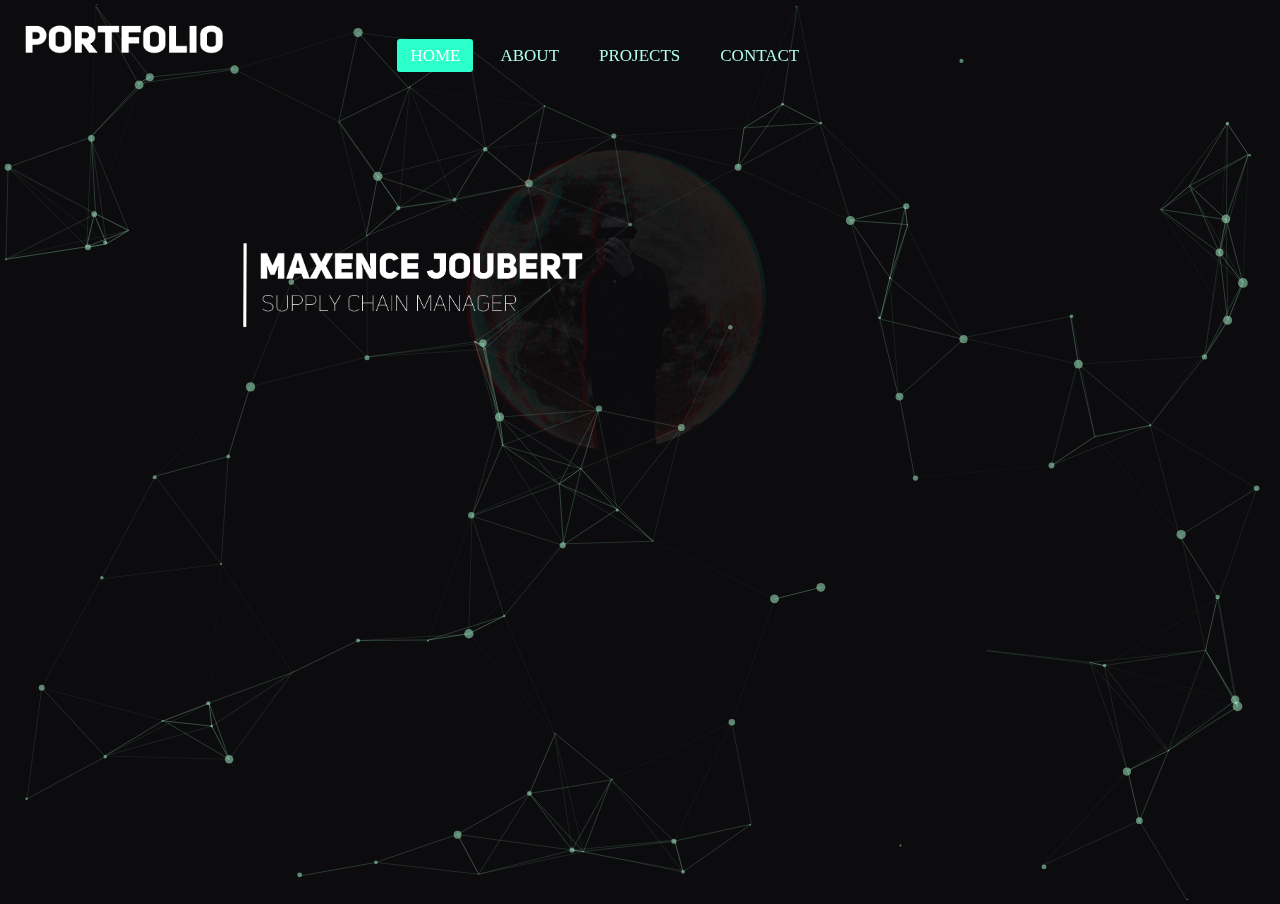
<file: index.html>
<!DOCTYPE html>
<html lang="en" max-height="100%">
  <head>
    <script async src="https://www.googletagmanager.com/gtag/js?id=UA-G-1K3CMHHVL2-1"></script>
    <script>
      window.dataLayer = window.dataLayer || [];
      function gtag(){dataLayer.push(arguments);}
      gtag('js', new Date());
      gtag('config', 'UA-G-1K3CMHHVL2-1');
    </script>
    <meta class="menu_hover" charset="utf-8" />
    <title>Portfolio | Home</title>
    <meta
      name="viewport"
      content="width=device-width, initial-scale=1.0, minimum-scale=1.0, maximum-scale=1.0, user-scalable=no"
    />
    <link rel="SHORTCUT ICON" href="images/favicon.ico" />
    <link rel="stylesheet" media="screen" href="pages/css/style.css" />
    <link
      rel="stylesheet"
      media="screen"
      href="pages/css/components/logo.css"
    />
    <link
      rel="stylesheet"
      media="screen"
      href="pages/css/components/menu_bar.css"
    />
    <link
      rel="stylesheet"
      media="screen"
      href="pages/css/components/main_profile.css"
    />
    <link
      rel="stylesheet"
      media="screen"
      href="pages/css/components/avatar.css"
    />
    <link
      rel="stylesheet"
      media="screen"
      href="pages/css/components/particles.css"
    />
  </head>
  <body>
    <!-- particles.js container -->
    <div id="particles-js">
      <script src="particles.js"></script>
      <script src="pages/js/app.js"></script>
      <script src="pages/js/lib/stats.js"></script>
    </div>
    <div id="front">
      <div id="headings">
        <img class="logo" src="images/logo.png" alt="Portfolio" />
        <nav class="menu_bar">
          <ul>
            <li>
              <a class="menu_hover active" href="index.html">HOME</a>
            </li>
            <li><a class="menu_hover" href="pages/about.html">ABOUT</a></li>
            <li>
              <a class="menu_hover" href="pages/projects.html">PROJECTS</a>
            </li>
            <li><a class="menu_hover" href="pages/contact.html">CONTACT</a></li>
          </ul>
        </nav>
      </div>
      <div class="content">
        <img
          id="main_profile"
          src="images/main_profile.png"
          alt="main_profile"
        />
      </div>
    </div>
    <div class="avatar">
      <img id="avatar" src="images/avatar.png" alt="Avatar" />
    </div>
  </body>
</html>
</file>
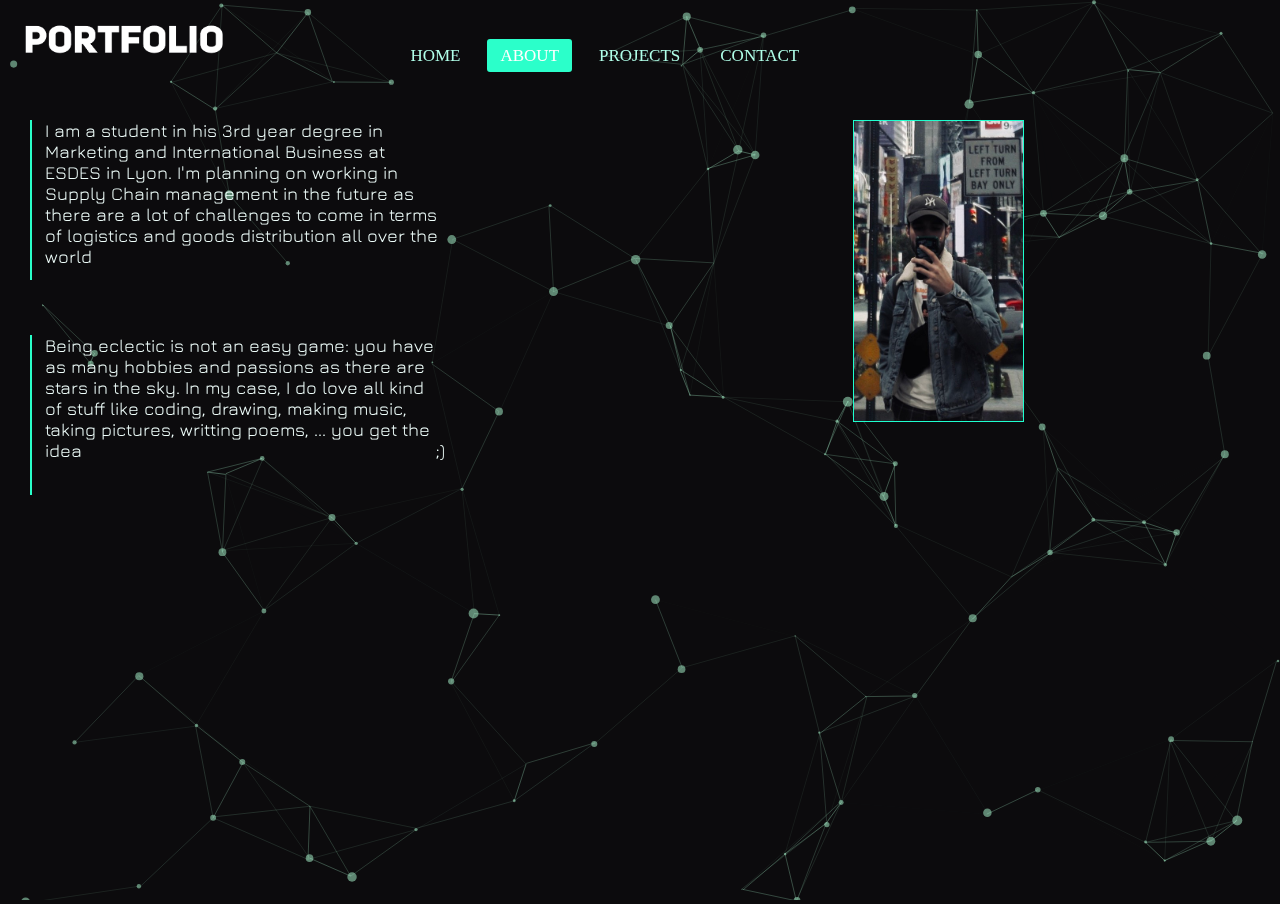
<file: pages/about.html>
<!DOCTYPE html>
<html lang="en">
  <head>
    <script async src="https://www.googletagmanager.com/gtag/js?id=UA-SOMETHING-1"></script>
    <script>
      window.dataLayer = window.dataLayer || [];
      function gtag(){dataLayer.push(arguments);}
      gtag('js', new Date());
      gtag('config', 'UA-SOMETHING-1');
    </script>
    <meta class="menu_hover" charset="utf-8" />
    <link rel="SHORTCUT ICON" href="../images/favicon.ico" />
    <title>About</title>
    <meta
      name="viewport"
      content="width=device-width, initial-scale=1.0, minimum-scale=1.0, maximum-scale=1.0, user-scalable=no"
    />
    <link
      rel="stylesheet"
      href="https://fonts.googleapis.com/css?family=Jura"
    />
    <link rel="stylesheet" media="screen" href="css/style.css" />
    <link rel="stylesheet" media="screen" href="css/components/logo.css" />
    <link rel="stylesheet" media="screen" href="css/components/menu_bar.css" />
    <link rel="stylesheet" media="screen" href="css/components/picture.css" />
    <link
      rel="stylesheet"
      media="screen"
      href="css/components/text_about.css"
    />
    <link
      rel="stylesheet"
      media="screen"
      href="css/components/main_profile.css"
    />
    <link rel="stylesheet" media="screen" href="css/components/particles.css" />
    <link
      rel="stylesheet"
      media="screen"
      href="css/components/image_about.css"
    />
    <link
      rel="stylesheet"
      href="https://fonts.googleapis.com/css?family=Jura"
    />
  </head>
  <body>
    <!-- particles.js container -->
    <div id="particles-js">
      <script src="../particles.js"></script>
      <script src="js/app.js"></script>
      <script src="js/lib/stats.js"></script>
    </div>
    <div id="front">
      <div id="headings">
        <img class="logo" src="../images/logo.png" alt="Portfolio" />
        <nav class="menu_bar" display="inline">
          <ul>
            <li><a class="menu_hover" href="../index.html">HOME</a></li>
            <li>
              <a class="menu_hover active" href="about.html">ABOUT</a>
            </li>
            <li><a class="menu_hover" href="projects.html">PROJECTS</a></li>
            <li><a class="menu_hover" href="contact.html">CONTACT</a></li>
          </ul>
        </nav>
      </div>
      <div class="content">
        <div id="top_left" class="infos">
          <img class="line" src="../images/line2.png" />
          <p class="paragraph">
            I am a student in his 3rd year degree in Marketing and International
            Business at ESDES in Lyon. I'm planning on working in Supply Chain
            management in the future as there are a lot of challenges to come in
            terms of logistics and goods distribution all over the world
          </p>
        </div>
        <div class="infos">
          <img id="bottom_left" class="line" src="../images/line2.png" />
          <p id="bottom_left" class="paragraph">
            Being eclectic is not an easy game: you have as many hobbies and
            passions as there are stars in the sky. In my case, I do love all
            kind of stuff like coding, drawing, making music, taking pictures,
            writting poems, ... you get the idea ;)
          </p>
        </div>
        <img id="hidden" src="../images/main_profile.png" alt="main_profile" />
      </div>
    </div>
    <div class="picture">
      <img
        id="adjust"
        class="img_hover"
        height="300px"
        src="../images/photo_max.jpeg"
        alt="photo_max"
      />
    </div>
  </body>
</html>
</file>
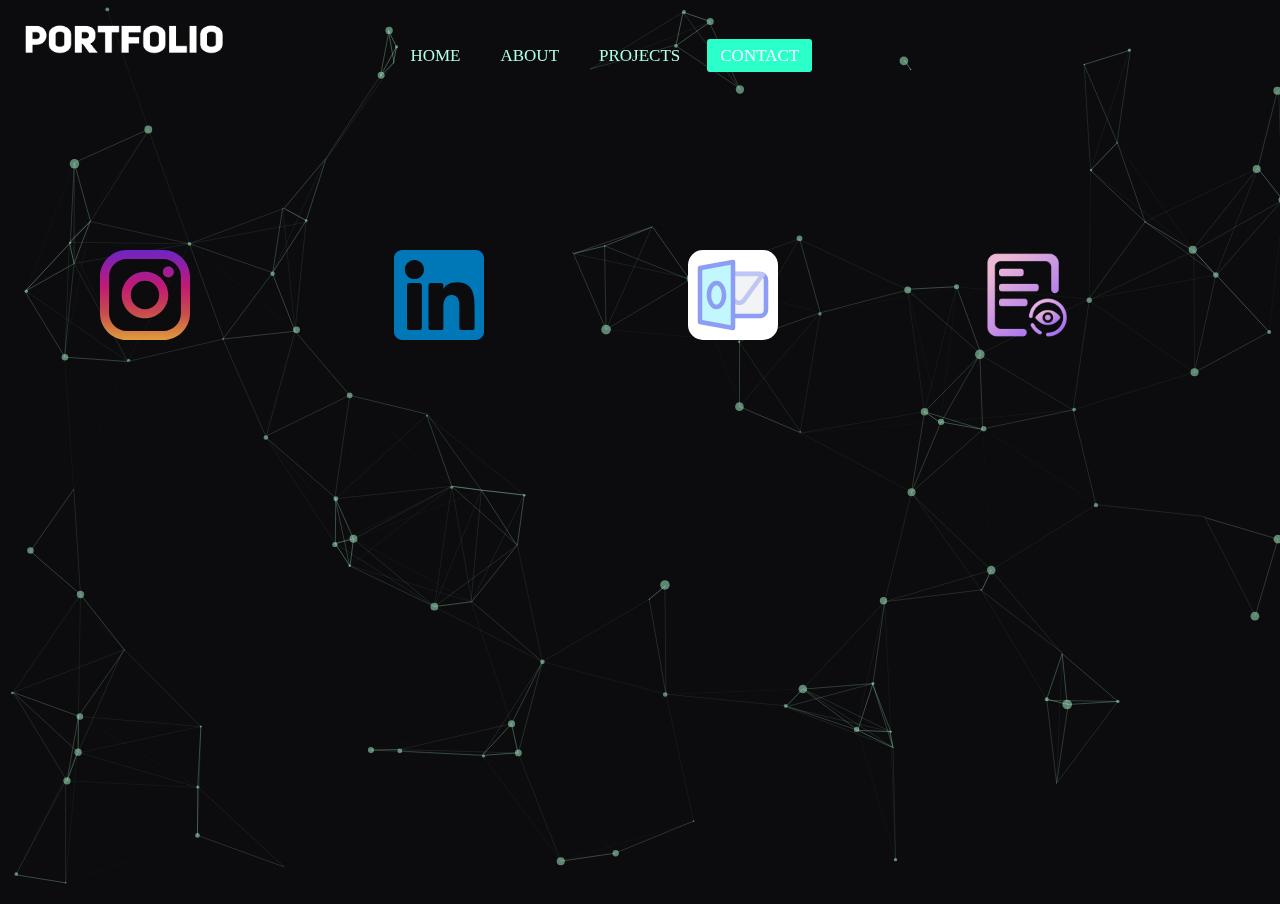
<file: pages/contact.html>
<!DOCTYPE html>
<html lang="en" max-height="100%">
  <head>
    <script async src="https://www.googletagmanager.com/gtag/js?id=UA-SOMETHING-1"></script>
    <script>
      window.dataLayer = window.dataLayer || [];
      function gtag(){dataLayer.push(arguments);}
      gtag('js', new Date());
      gtag('config', 'UA-SOMETHING-1');
    </script>
    <meta class="menu_hover" charset="utf-8" />
    <link rel="SHORTCUT ICON" href="../images/favicon.ico" />
    <title>Contact</title>
    <meta
      name="viewport"
      content="width=device-width, initial-scale=1.0, minimum-scale=1.0, maximum-scale=1.0, user-scalable=no"
    />
    <link rel="stylesheet" media="screen" href="css/style.css" />
    <link rel="stylesheet" media="screen" href="css/components/logo.css" />
    <link rel="stylesheet" media="screen" href="css/components/menu_bar.css" />
    <link rel="stylesheet" media="screen" href="css/components/contact.css" />
    <link
      rel="stylesheet"
      media="screen"
      href="css/components/main_profile.css"
    />
    <link rel="stylesheet" media="screen" href="css/components/particles.css" />
  </head>
  <body>
    <!-- particles.js container -->
    <div id="particles-js">
      <script src="../particles.js"></script>
      <script src="js/app.js"></script>
      <script src="js/lib/stats.js"></script>
    </div>
    <div id="front">
      <div id="headings">
        <img class="logo" src="../images/logo.png" alt="Portfolio" />
        <nav class="menu_bar">
          <ul>
            <li>
              <a class="menu_hover" class="menu_hover" href="../index.html"
                >HOME</a
              >
            </li>
            <li><a class="menu_hover" href="about.html">ABOUT</a></li>
            <li><a class="menu_hover" href="projects.html">PROJECTS</a></li>
            <li>
              <a class="menu_hover active" href="contact.html">CONTACT</a>
            </li>
          </ul>
        </nav>
      </div>
      <div class="content">
        <img
          id="hidden"
          class="main_profile"
          src="../images/main_profile.png"
          alt="main_profile"
        />
      </div>
    </div>
    <div id="contacts">
      <div class="app">
        <a href="https://www.instagram.com/maxencejbt"
          ><img
            id="contact_hover"
            src="../images/instagram.svg"
            alt="instagram"
        /></a>
      </div>
      <div class="app">
        <a href="https://www.linkedin.com/in/maxence-joubert-909461218"
          ><img id="contact_hover" src="../images/linkedin.svg" alt="linkedin"
        /></a>
      </div>
      <div class="app">
        <a href="mailto:maxence.joubert@esdes.ucly.fr"
          ><img id="contact_hover" src="../images/outlook.svg" alt="outlook"
        /></a>
      </div>
      <div class="app">
        <a href="../files/cv.pdf" download="cv.pdf" target="_blank" >
          <img
            id="contact_hover"
            type="image/svg"
            src="../images/cv.ico"
            alt="cv"
          />
        </a>
      </div>
    </div>
  </body>
</html>
</file>
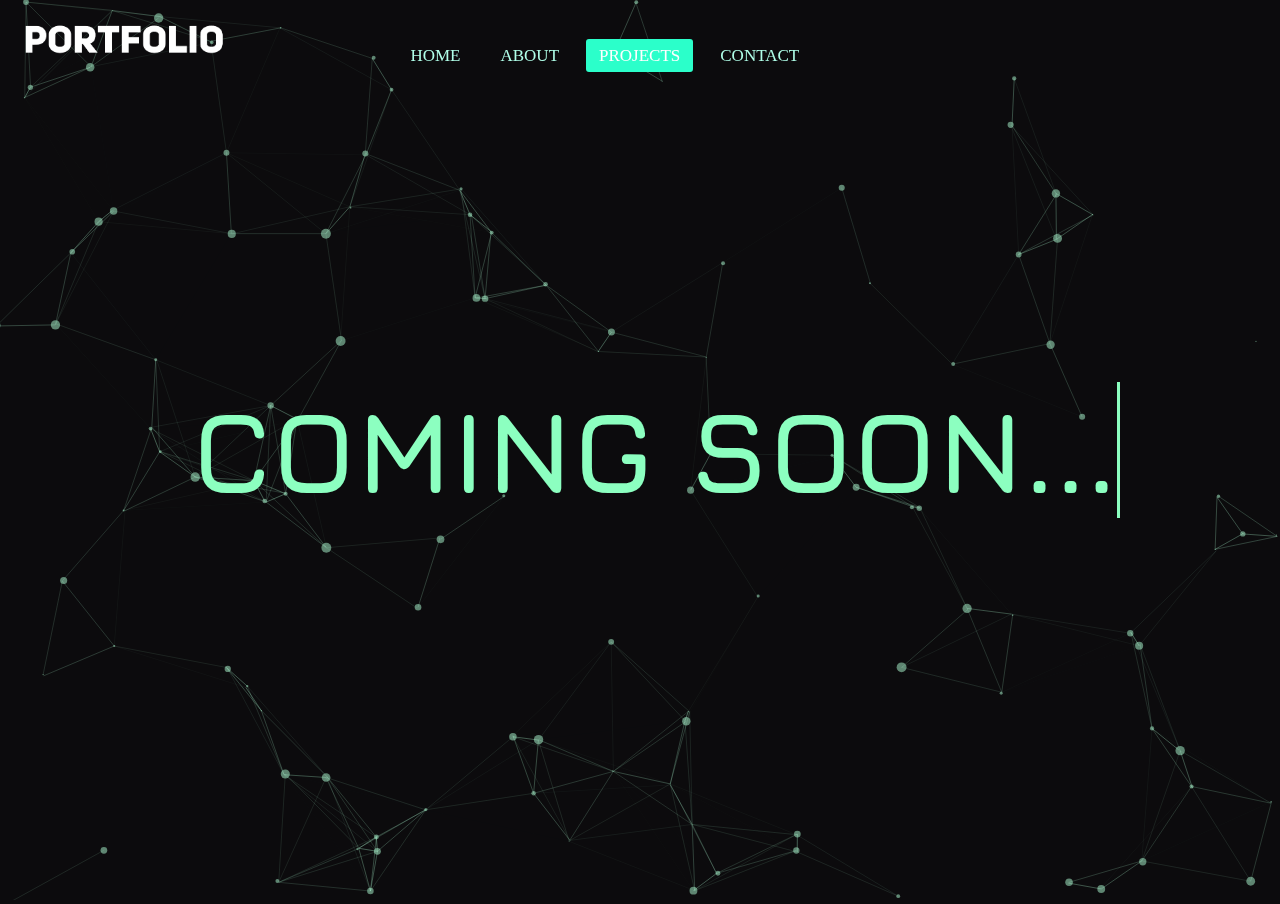
<file: pages/projects.html>
<!DOCTYPE html>
<html lang="en" max-height="100%">
  <head>
    <script async src="https://www.googletagmanager.com/gtag/js?id=UA-SOMETHING-1"></script>
    <script>
      window.dataLayer = window.dataLayer || [];
      function gtag(){dataLayer.push(arguments);}
      gtag('js', new Date());
      gtag('config', 'UA-SOMETHING-1');
    </script>
    <meta class="menu_hover" charset="utf-8" />
    <link rel="SHORTCUT ICON" href="../images/favicon.ico" />
    <title>Project</title>
    <meta
      name="viewport"
      content="width=device-width, initial-scale=1.0, minimum-scale=1.0, maximum-scale=1.0, user-scalable=no"
    />
    <link rel="stylesheet" media="screen" href="css/style.css" />
    <link rel="stylesheet" media="screen" href="css/components/logo.css" />
    <link rel="stylesheet" media="screen" href="css/components/menu_bar.css" />
    <link
      rel="stylesheet"
      media="screen"
      href="css/components/main_profile.css"
    />
    <link rel="stylesheet" media="screen" href="css/components/particles.css" />
    <link
      rel="stylesheet"
      media="screen"
      href="css/components/animation_coming_soon.css"
    />
    <link
      rel="stylesheet"
      href="https://fonts.googleapis.com/css?family=Jura"
    />
  </head>
  <body>
    <!-- particles.js container -->
    <div id="particles-js">
      <script src="../particles.js"></script>
      <script src="js/app.js"></script>
      <script src="js/lib/stats.js"></script>
    </div>
    <div id="front">
      <div id="headings">
        <img class="logo" src="../images/logo.png" alt="Portfolio" />
        <nav class="menu_bar">
          <ul>
            <li><a class="menu_hover" href="../index.html">HOME</a></li>
            <li><a class="menu_hover" href="about.html">ABOUT</a></li>
            <li>
              <a class="menu_hover active" href="projects.html">PROJECTS</a>
            </li>
            <li><a class="menu_hover" href="contact.html">CONTACT</a></li>
          </ul>
        </nav>
      </div>
      <div class="content">
        <img
          id="hidden"
          class="main_profile"
          src="../images/main_profile.png"
          alt="main_profile"
        />
      </div>
    </div>
    <div id="coming_soon">
      <h2 data-text="COMING&nbsp;SOON...">COMING&nbsp;SOON...</h2>
    </div>
  </body>
</html>
</file>
<file: pages/css/style.css>
body {
  background: #0c0b0d;
  position: relative;
  padding: 0;
  margin: 0;
  height: 100vh;
  width: 100%;
}
#front {
  display: inline-block;
  position: absolute;
  top: 0;
  left: 0;
  margin-bottom: 0;
  width: auto;
}
#headings {
  position: relative;
}
</file>
<file: pages/css/components/logo.css>
.logo {
  z-index: 3;
  position: absolute;
  margin-top: 1.5em;
  margin-left: 1.5em;
  width: 200px;
  height: 30px;
}
</file>
<file: pages/css/components/menu_bar.css>
.menu_bar {
  z-index: 2;
  position: absolute;
  color: rgb(41, 255, 201);
  height: 80px;
  width: 100%;
  justify-content: center;
  text-align: center;
  margin-left: 50%;
  margin-right: 50%;
  display: flex;
}
nav ul {
  display: inline-block;
  margin-left: auto;
  margin-right: auto;
}
nav ul li {
  display: inline-block;
  line-height: 80px;
  margin: 0 5px;
}
.menu_hover {
  color: #b0ffe9;
  font-size: 17px;
  padding: 7px 13px;
  border-radius: 3px;
  text-transform: uppercase;
  text-decoration: none;
  font-family: "Uni Sans", Heavy, fantasy;
}
.menu_hover.active,
.menu_hover:hover {
  background: #2bffca;
  color: white;
  transition: 0.5s;
}
</file>
<file: pages/css/components/main_profile.css>
#main_profile {
  z-index: 1;
  position: relative;
  margin-top: 15em;
  margin-left: 15em;
  height: 90px;
}
#hidden {
  opacity: 0;
  position: relative;
  margin-top: 4em;
  margin-left: 15em;
  height: 90px;
}
</file>
<file: pages/css/components/avatar.css>
.avatar {
  z-index: 0;
  left: 0;
  position: absolute;
  justify-content: center;
  align-items: center;
  top: 150px;
  width: 100%;
  display: flex;
}
#avatar {
  padding-right: 3em;
  width: 300px;
  height: 300px;
  box-sizing: content-box;
  position: relative;
  text-align: center;
  display: inline-block;
  opacity: 10%;
  transition: 0.5s ease-out;
}
#avatar:hover {
  transition: 1.5s ease-in;
  padding-top: 3em;
  opacity: 90%;
  transform: scale(1.5);
  cursor: none;
}
</file>
<file: pages/css/components/particles.css>
#particles-js {
  z-index: -2;
  width: 100%;
  height: 100%;
  background-color: #0c0b0d;
  background-image: url("");
  background-size: cover;
  background-position: 50% 50%;
  background-repeat: no-repeat;
}
</file>
<file: pages/css/components/picture.css>
.picture {
  border: 1px solid rgb(30, 255, 206);
  display: block;
  position: absolute;
  z-index: 0;
  top: 7.5em;
  right: 16em;
  width: auto;
}
.picture:hover {
  border: transparent;
}
</file>
<file: pages/css/components/text_about.css>
.line {
  position: absolute;
  z-index: 3;
  height: 160px;
  margin-left: 30px;
  margin-bottom: auto;
}
.infos {
  width: 250px;
}
.paragraph {
  position: relative;
  margin-left: 2.5em;
  margin-bottom: auto;
  z-index: 1;
  font-family: Jura;
  width: 400px;
  font-size: 18px;
  color: rgb(239, 254, 251);
  text-align-last: justify;
}
#top_left {
  margin-top: 7.5em;
}
#bottom_left {
  padding-top: 50px;
}
</file>
<file: pages/css/components/image_about.css>
#adjust {
  transition: 0.5s ease-out;
  float: right;
}
.img_hover:hover {
  cursor: none;
  float: center;
  border: 2px solid rgb(176, 255, 233);
  margin: auto;
  height: 450px;
  transition: 1s ease-in;
}
</file>
<file: pages/css/components/contact.css>
#contacts {
  z-index: 0;
  left: 0;
  position: absolute;
  justify-content: center;
  align-items: center;
  top: 150px;
}
.app {
  z-index: 4;
  box-sizing: content-box;
  position: relative;
  text-align: center;
  display: inline-block;
  width: 90px;
  height: 90px;
  margin: 100px;
}
#contact_hover {
  width: 90px;
  transition: 0.5s ease-out;
}
#contact_hover:hover {
  transition: 0.5s ease-in;
  transform: scale(2);
  height: auto;
}
</file>
<file: pages/css/components/animation_coming_soon.css>
#coming_soon {
  z-index: 0;
  top: 0;
  left: 15%;
  position: absolute;
  background: transparent;
  display: flex;
  justify-content: center;
  align-items: center;
  min-height: 100vh;
}

h2 {
  box-sizing: border-box;
  font-family: Jura;
  position: relative;
  text-align: center;
  font-size: 9vw;
  -webkit-text-stroke: 0.0001vw rgb(140, 255, 192);
  text-transform: uppercase;
}

h2::before {
  content: attr(data-text);
  position: absolute;
  top: 0;
  left: 0;
  width: 100%;
  height: 100%;
  color: rgb(140, 255, 192);
  -webkit-text-stroke: 0px rgb(140, 255, 192);
  border-right: 0.3vw solid rgb(140, 255, 192);
  overflow: hidden;
  animation: animate 6s linear infinite;
}

@keyframes animate {
  0%,
  10%,
  100% {
    width: 0%;
  }
  70%,
  90% {
    width: 100%;
  }
}
</file>
